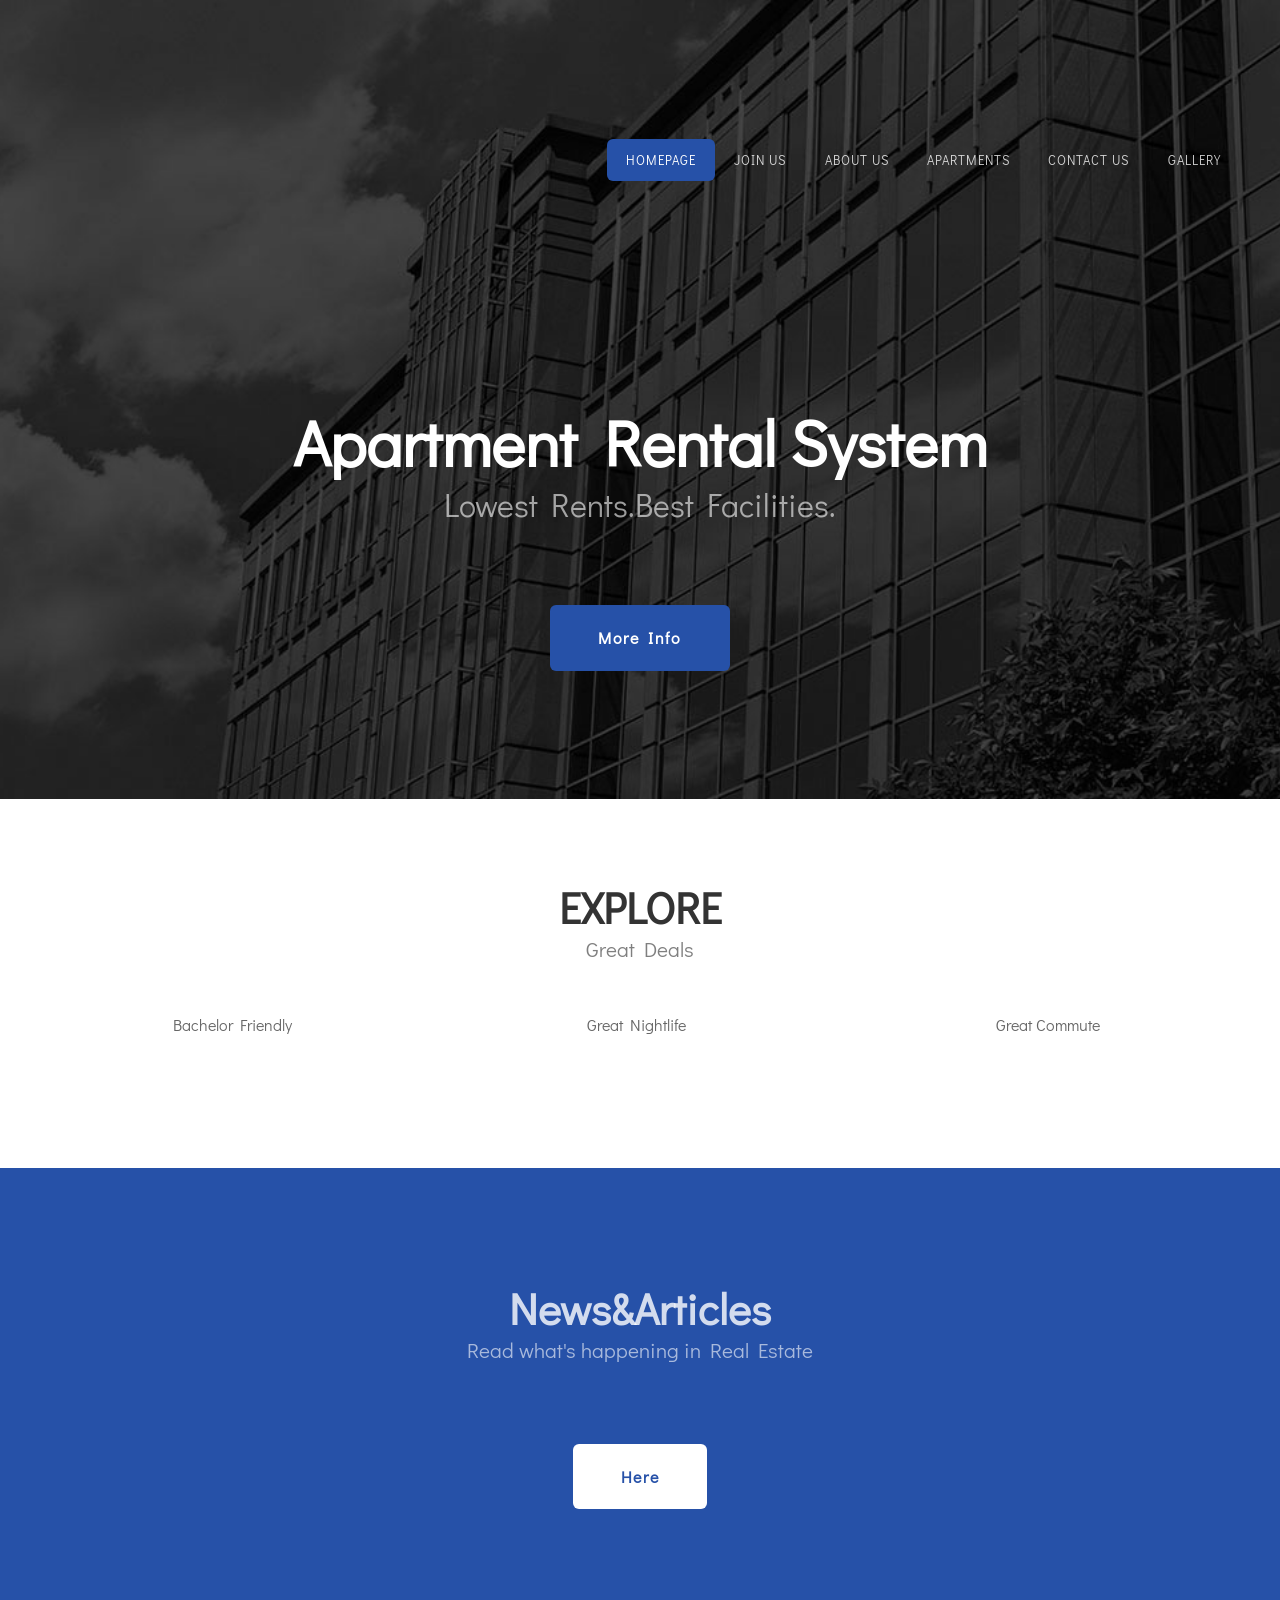
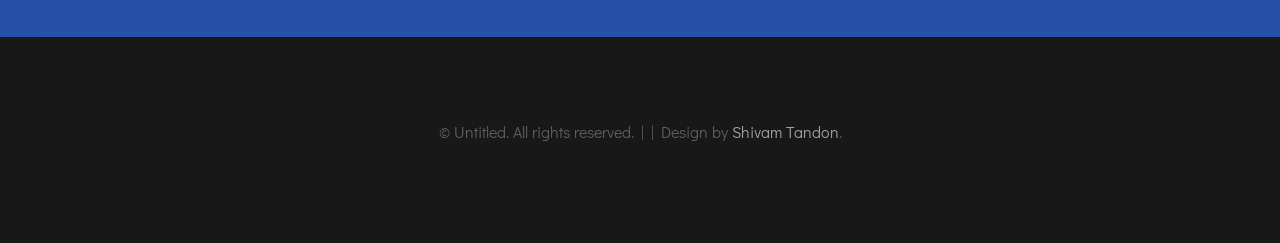
<file: web/index.html>
<html>
<head>
<meta http-equiv="Content-Type" content="text/html; charset=utf-8" />
<title></title>
<meta name="keywords" content="" />
<meta name="description" content="" />
<link href="http://fonts.googleapis.com/css?family=Didact+Gothic" rel="stylesheet" />
<link href="default.css" rel="stylesheet" type="text/css" media="all" />
<link href="fonts.css" rel="stylesheet" type="text/css" media="all" />

<!--[if IE 6]><link href="default_ie6.css" rel="stylesheet" type="text/css" /><![endif]-->

</head>
<body>
<div id="header-wrapper">
	<div id="header" class="container">
		<div id="logo">
			<h1><a href="#"></a></h1>
		</div>
		<div id="menu">
			<ul>
				<li class="active"><a href="#" accesskey="1" title="">Homepage</a></li>
		                <li><a href="login.html" accesskey="2" title="">Join us</a></li>
				<li><a href="about us.html" accesskey="3" title="">About Us</a></li>
				<li><a href="homepage.html" accesskey="4" title="">Apartments</a></li>
				<li><a href="contact.html " accesskey="5" title="">Contact Us</a></li>
                                <li><a href="ty.html " accesskey="6" title="">Gallery</a></li>

			</ul>
		</div>
	</div>
	<div id="banner" class="container">
		<div class="title">
			<h2>Apartment Rental System</h2>
			<span class="byline">Lowest Rents.Best Facilities.</span>
		</div>
		<ul class="actions">
			<li><a href="homepage.html" class="button">More Info</a></li>
		</ul>
	</div>
</div>
<div id="wrapper">
	<div id="three-column" class="container">
		<div class="title">
			<h2>EXPLORE</h2>
			<span class="byline">Great Deals</span>
		</div>
		<div class="boxA">
			<p>Bachelor Friendly</p>
			
		</div>
		<div class="boxB">
			<p>Great Nightlife</p>
			
		</div>
		<div class="boxC">
			<p>Great Commute</p>
			
		</div>
	</div>
</div>
<div id="welcome">
	<div class="container">
		<div class="title">
			<h2>News&Articles</h2>
			<span class="byline">Read what's happening in Real Estate</span>
		</div>
		
		<ul class="actions">
			<li><a href="news.html" class="button"><b>Here</b></a></li>
		</ul>
	</div>
</div>
<div id="copyright" class="container">
	<p>&copy; Untitled. All rights reserved. | | Design by <a href="about us.html">Shivam Tandon</a>.</p>
</div>
</body>
</html>
</file>
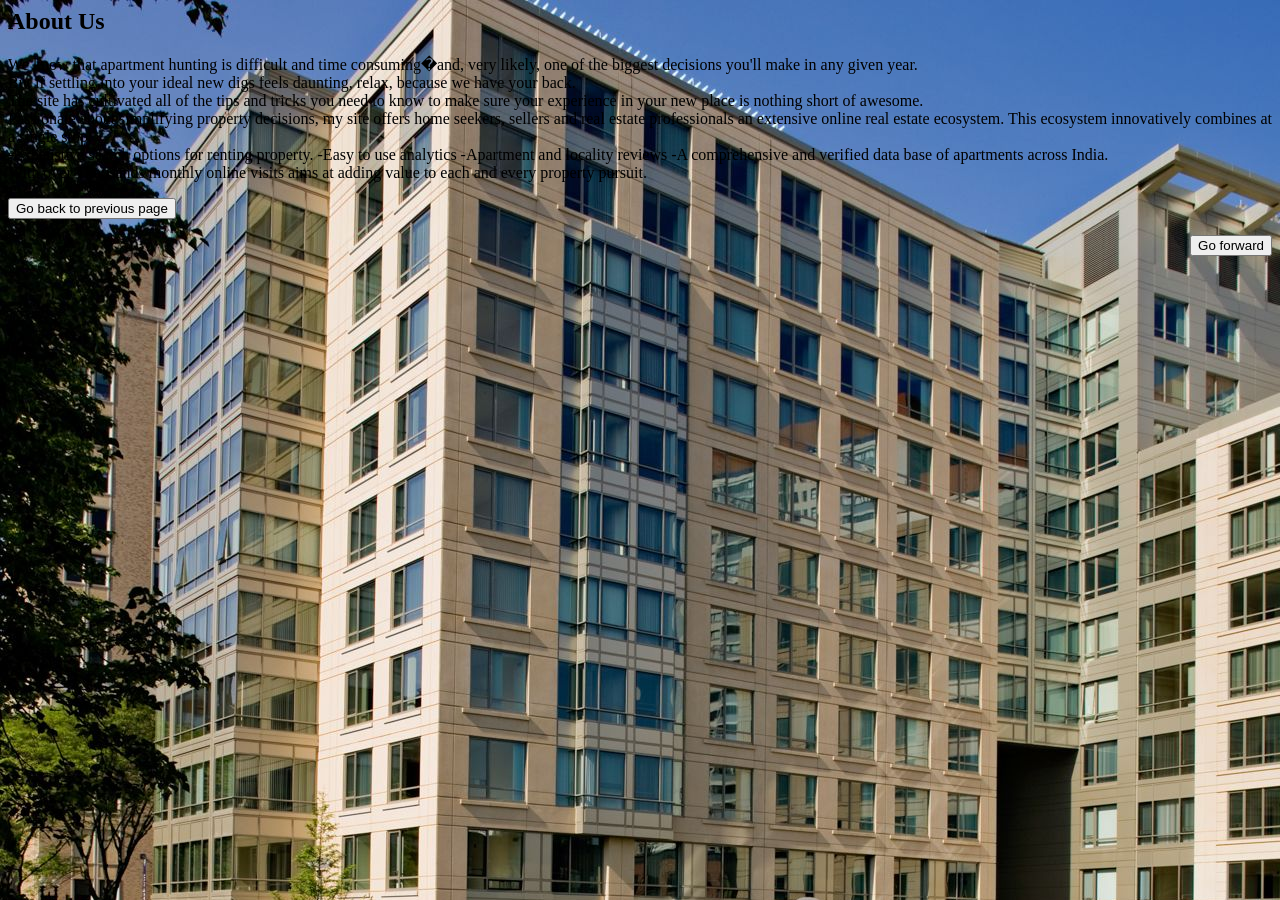
<file: web/about us.html>
<Html>
<head><title>About us</title></head>
<body background="t.jpeg">
<h2><b>About Us</b></h2>
We know that apartment hunting is difficult and time consuming�and, very likely, one of the biggest decisions you'll make in any given year.<br>
But if settling into your ideal new digs feels daunting, relax, because we have your back.<br>
The site has cultivated all of the tips and tricks you need to know to make sure your experience in your new place is nothing short of awesome.<br>
Passionate about simplifying property decisions,  my site offers home seekers, sellers and real estate professionals an extensive online real estate ecosystem.
This ecosystem innovatively combines at a single stop:<br>

-Exhaustive search options for  renting  property.
-Easy to use analytics
-Apartment and locality reviews
-A comprehensive and verified data base of apartments across India.<br>

With over Thousands monthly online visits  aims at adding value to each and every property pursuit.
<div class="footer" >
<p align=left><button onclick=goback()>Go back to previous page</button></p>
<p align=right><button onclick=goforward()>Go forward</button></p>
</div>
<script>function goforward()
{
window.history.forward();
}
function goback(){
window.history.back(); }</script>
</body>
</html>
</file>
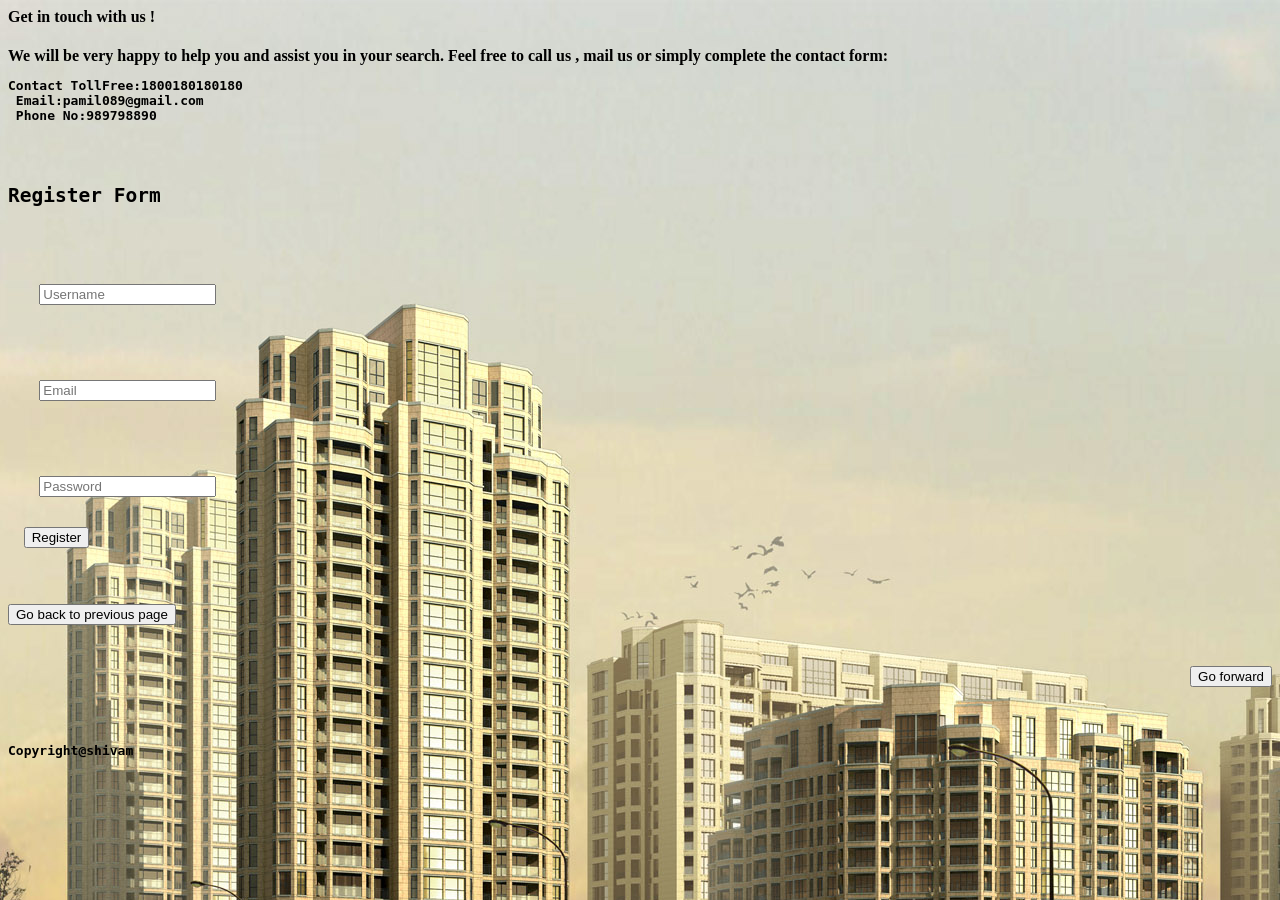
<file: web/contact.html>
<html>
<body background="abcd.jpg">
<h4>
<b>Get in touch with us !<b><h4>
We will be very happy to help you and assist you in your search. 
Feel free to call us , mail us or simply complete the contact form:
<pre>
Contact TollFree:1800180180180
 Email:pamil089@gmail.com
 Phone No:989798890

<form action="FeedbackServlet">
  <h2>Register Form</h2>
  <div class="input-container">
    <i class="fa fa-user icon"></i>
    <input class="input-field" type="text" placeholder="Username" name="usrnm">
  </div>
  <div class="input-container">
    <i class="fa fa-envelope icon"></i>
    <input class="input-field" type="text" placeholder="Email" name="email">
  </div>
  <div class="input-container">
    <i class="fa fa-key icon"></i>
    <input class="input-field" type="password" placeholder="Password" name="psw">
  </div>
  <button type="submit" class="btn">Register</button>
</form>
<div class="footer" >
<p align=left><button onclick=goback()>Go back to previous page</button></p>
<p align=right><button onclick=goforward()>Go forward</button></p>
  <p>Copyright@shivam</p>
</div>
<script>function goforward()
{
window.history.forward();
}
function goback(){
window.history.back(); }</script>
</pre>
</body>
</html>
</file>
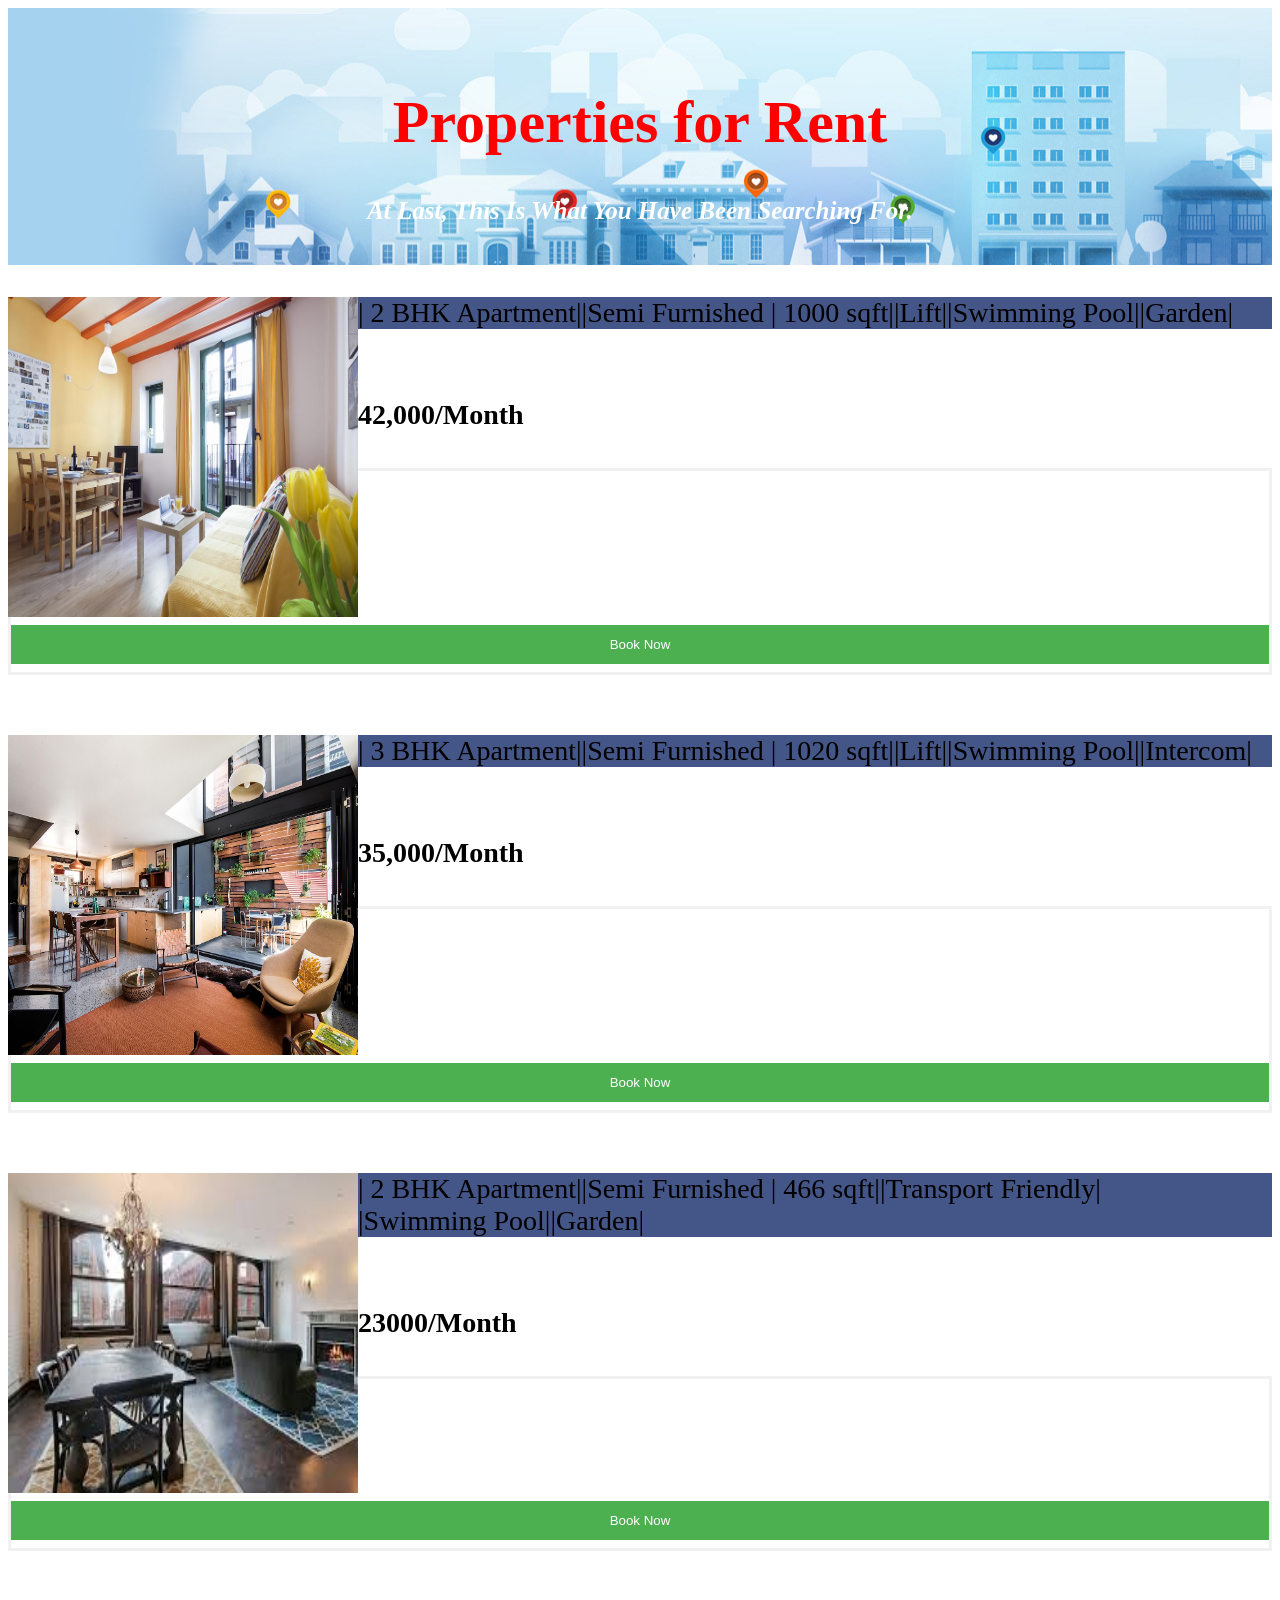
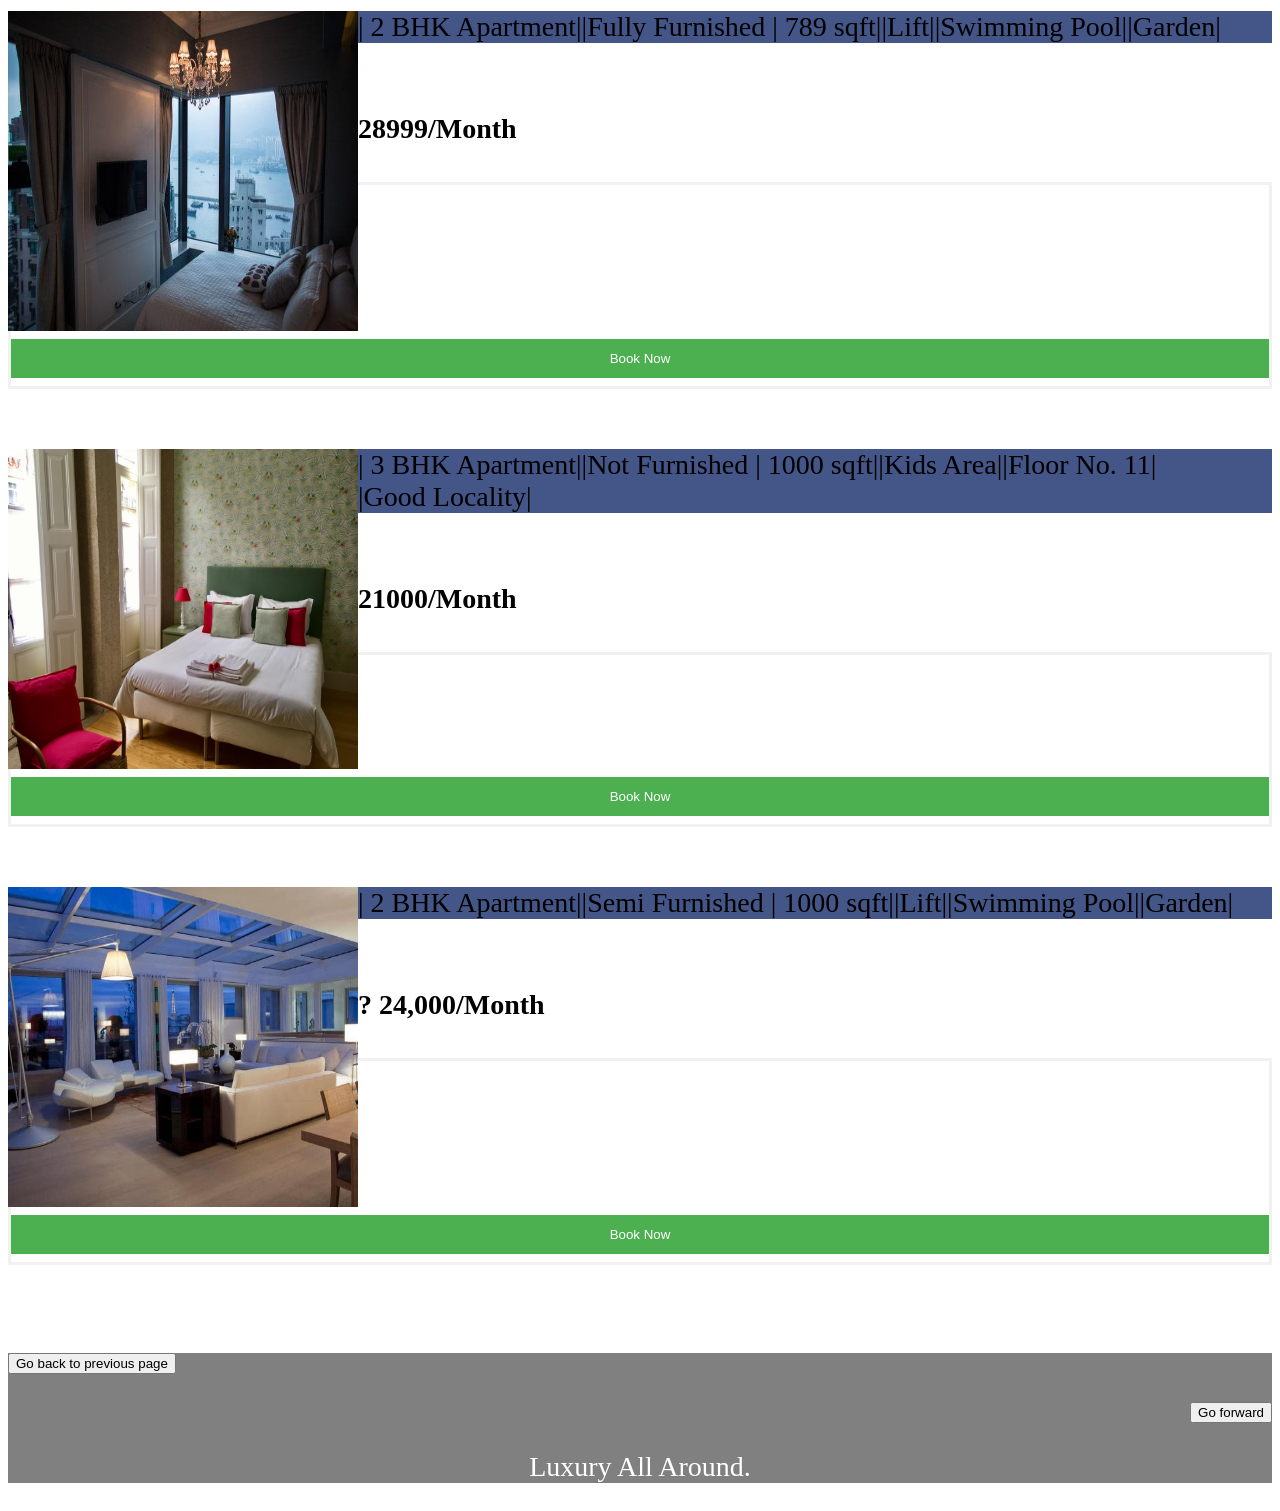
<file: web/homepage.html>
<html>
  
  <head>
        <title>MyWebApp</title>
  
      <meta charset="UTF-8">
        <meta name="viewport" content="width=device-width, initial-scale=1.0">


       
<style>
body {
    font-size: 28px;
}

/* Header/Logo Title */
.header {
  padding: 40px;
  text-align: center;
  background-image: url("images/bannerprop.jpg");
  color: white;
  font-size: 30px;
}

ul {
    list-style-type: none;
    margin: 0;
    padding: 0;
    overflow: hidden;
    background-color: #458;
    position: -webkit-sticky; /* Safari */
    position: sticky;
    top: 0;
}

li {
    float: left;
}

li a {
    display: block;
    color: white;
    text-align: center;
    padding: 14px 16px;
    text-decoration: none;
}

li a:hover {
    background-color: #111;
}

.active {
    background-color: #4CAF50;
}
.col-container{
    display:flex;
    width:100%;
}
.col{
    flex:1;
    padding:16px;
}

/*div{*/
   /* border:3px solid #4CAF50;*/
    /*padding:5px;*/
/*}*/

.clearfix{
    overflow:auto;
}
.img{
    float:left;
}

 /*Newsletter css*/       
form {
    border: 3px solid #f1f1f1;
    font-family: Arial;
}

.container {
    padding: 20px;
    background-color: #f1f1f1;
}

input[type=text], input[type=submit] {
    width: 100%;
    padding: 12px;
    margin: 8px 0;
    display: inline-block;
    border: 1px solid #ccc;
    box-sizing: border-box;
}

input[type=checkbox] {
    margin-top: 16px;
}

input[type=submit] {
    background-color: #4CAF50;
    color: white;
    border: none;
}

input[type=submit]:hover {
    opacity: 0.8;
}
/*footer*/

.footer{
    postion:fixed;
    left:0;
    bottom:0;
    width:100%;
    background-color:grey;
    color:white;
    text-align:center;
}

</style>        
    </head>

    <div class="header">
        <center><h1><font color="red">Properties for Rent</font></h1><sub><i><b>At Last, This Is What You Have Been Searching For.</i></b></sub></center>
    </div> 
    <body bgcolor="white">
         
        <!--
        <div class="col-container">
            <div class="col" style="background:white">
               <img src="1.jpg">
            </div>
            <div class="col" style="background:white">
                <p><img src="Modern-apartment-units-inside-heritage-building-Down-Under.jpg"></p>
            </div>
            <div class="col" style="background:white">
                <p><img src="19micro-pic1-articleLarge.jpg"></p>
            </div>
        </div>
        -->
        <br>
        
            
                <img class="img" src="1.jpg" width="350" height="320">
           <ul>
<li> | 2 BHK Apartment|</li>
                     <li>  |Semi Furnished | 1000 sqft|</li>
                        <li>|Lift|</li>
                         <li>|Swimming Pool|</li>
                         <li>|Garden|</li>
                        </ul><br>
<h4> 42,000/Month</h4>

                <form method="get" action="contact.html">
                    <a href="contact.html" > <input type="submit" value="Book Now"></input></a>
                    
                </form>
            </div>
        <br>
            <div class="clearfix">
                <img class="img" src="Modern-apartment-units-inside-heritage-building-Down-Under.jpg" width="350" height="320">
           <ul>
<li> | 3 BHK Apartment|</li>
                     <li>  |Semi Furnished | 1020 sqft|</li>
                        <li>|Lift|</li>
                         <li>|Swimming Pool|</li>
                         <li>|Intercom|</li>
                        </ul><br>
<h4> 35,000/Month</h4>
           
                <form>
                    <input type="submit" value="Book Now"></input>
                    
                </form>
            </div>
        <br>
            <div class="clearfix">
                <img class="img" src="images.jpg" width="350" height="320">
            <ul>
<li> | 2 BHK Apartment|</li>
                     <li>  |Semi Furnished | 466 sqft|</li>
                        <li>|Transport Friendly|</li>
                         <li>|Swimming Pool|</li>
                         <li>|Garden|</li>
                        </ul><br>
<h4> 23000/Month</h4>
                <form>
                    <input type="submit" value="Book Now"></input>
                </form>
            </div>
        <br>
        <div class="clearfix">
                <img class="img" src="19micro-pic1-articleLarge.jpg" width="350" height="320">
           <ul>
<li> | 2 BHK Apartment|</li>
                     <li>  |Fully Furnished | 789 sqft|</li>
                        <li>|Lift|</li>
                         <li>|Swimming Pool|</li>
                         <li>|Garden|</li>
                        </ul><br>
<h4> 28999/Month</h4>
                <form>
                    <input type="submit" value="Book Now"></input>
                    
                </form>
            </div>
        <br>
        <div class="clearfix">
                <img class="img" src="tt.jpg" width="350" height="320">   
           <ul>
<li> | 3 BHK Apartment|</li>
                     <li>  |Not Furnished | 1000 sqft|</li>
                        <li>|Kids Area|</li>
                         <li>|Floor No. 11|</li>
                         <li>|Good Locality|</li>
                        </ul><br>
<h4> 21000/Month</h4>
                <form>
                    <input type="submit" value="Book Now"></input>
                    
                </form>
            </div>
        <br>
        <div class="clearfix">
                <img class="img" src="iu.jpg" width="350" height="320">
           <ul>
<li> | 2 BHK Apartment|</li>
                     <li>  |Semi Furnished | 1000 sqft|</li>
                        <li>|Lift|</li>
                         <li>|Swimming Pool|</li>
                         <li>|Garden|</li>
                        </ul><br>
<h4>? 24,000/Month</h4>
                <form>
                    <input type="submit" value="Book Now"></input>
                 
                </form>
            </div>
        <br>
        
         <!--  
        <a href="MyFirstServlet">Go to MyServlet</a><br>
        <a href="MyUniqueServlet">Go to MyUniqueServlet</a><br>
        <a href="TestServlet">Go to TestServlet</a><br>
        <a href="TestServlet/any/thing/here?name=Shubham&age=35">Go to TestServlet</a><br>
        <form action="MyFormServlet" method="GET">
            Enter your name: <input type="text" name="name"/><br>
             Enter your password: <input type="password" name="pass"/><br>
            <input type="submit" value="Submit"/>
            <a href="login.html">Go To Login page</a>
        </form>
        -->
      
        
        <div class="footer">
            <div class="footer" >
<p align=left><button onclick=goback()>Go back to previous page</button></p>
<p align=right><button onclick=goforward()>Go forward</button></p>
</div>
<script>function goforward()
{
window.history.forward();
}
function goback(){
window.history.back(); }</script>

            <p>Luxury All Around.</P>
        </div>
    </body>
</html>
</file>
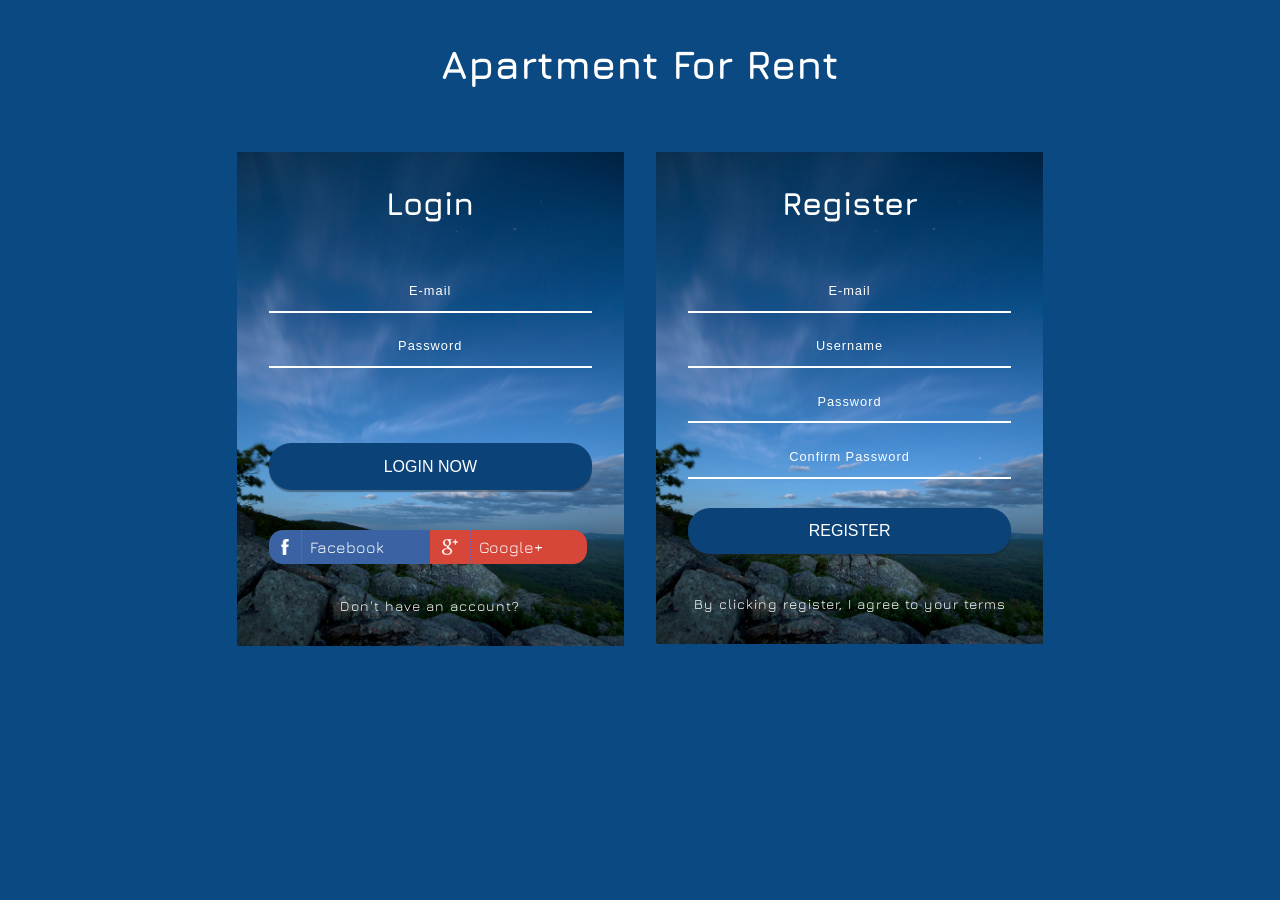
<file: web/login.html>
<!DOCTYPE html>
<html>
<head>
<title>Apartment for rent</title>
<!--Custom Theme files-->
<meta name="viewport" content="width=device-width, initial-scale=1">
<meta http-equiv="Content-Type" content="text/html; charset=utf-8" />
<meta name="keywords" content="Register Login Widget template Responsive, Login form web template,Flat Pricing tables,Flat Drop downs  Sign up Web Templates, Flat Web Templates, Login Signup Responsive web template, SmartPhone Compatible web template, free WebDesigns for Nokia, Samsung, LG, SonyEricsson, Motorola web design" />
<script type="application/x-javascript"> addEventListener("load", function() { setTimeout(hideURLbar, 0); }, false); function hideURLbar(){ window.scrollTo(0,1); } </script>
<!-- Custom Theme files -->
<link href="css/style.css" rel="stylesheet" type="text/css" media="all" />
<!--web-fonts-->
<link href='//fonts.googleapis.com/css?family=Jura:400,300,500,600' rel='stylesheet' type='text/css'>
<!--//web-fonts-->
</head>
<body>
	<h1>Apartment For Rent</h1>
	<!-- main -->
	<div class="main">
		<!--login-profile-->
		
		<!--login-profile-->
		<!--signin-form-->
		<div class="w3">
			<div class="signin-form profile">
				<h3>Login</h3>
				
				<div class="login-form">
					<form action="LoginServlet" method="post">
						<input type="text" name="email1" placeholder="E-mail" required>
						<input type="password" name="password1" placeholder="Password" required>
						<div class="tp">
							<input type="submit" value="LOGIN NOW">
						</div>
					</form>
				</div>
				<div class="header-social wthree">
							<a href="#" class="face"><h5>Facebook</h5></a>
							<a href="#" class="goog"><h5>Google+</h5></a>
							<div class="clear"></div>
						</div>
				<p><a href="#"> Don't have an account?</a></p>
			</div>
		</div>
		<div class="agile">
			<div class="signin-form profile">
				<h3>Register</h3>
				
				<div class="login-form">
					<form action="RegisterServlet" method="post">
						<input type="text" name="email" placeholder="E-mail" required="">
						<input type="text" name="name" placeholder="Username" required="">
						<input type="password" name="password" placeholder="Password" required="">
						<input type="password" name="password" placeholder="Confirm Password" required="">
						<input type="submit" value="REGISTER">
					</form>
				</div>
				<p><a href="#"> By clicking register, I agree to your terms</a></p>
			</div>
		</div>
		<div class="clear"></div>
		<!--//signin-form-->	
	</div>					
</body>
</html>
</file>
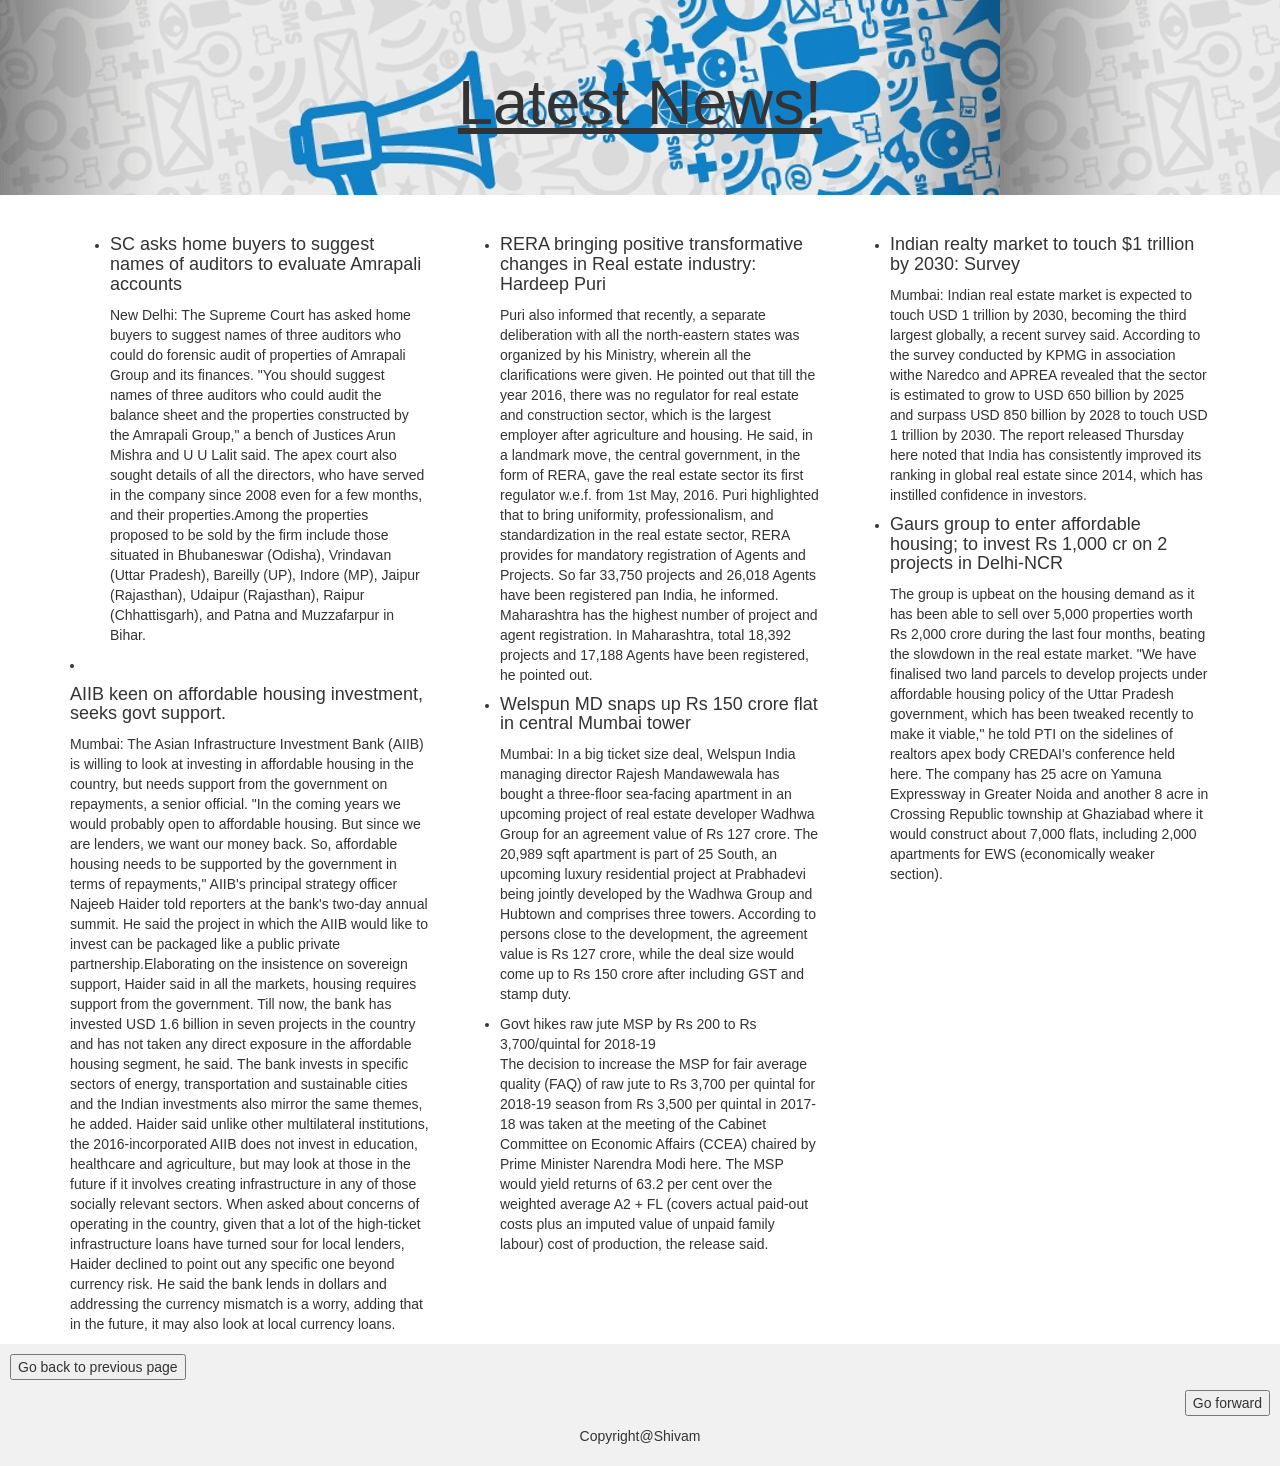
<file: web/news.html>
<!DOCTYPE html>
<html lang="en">
<head>
  <title>News</title>
  <style>
  .footer {
    background-color: #f1f1f1;
    padding: 10px;
    text-align: center;
	</style>
  <meta charset="utf-8">
  <meta name="viewport" content="width=device-width, initial-scale=1">
  <link rel="stylesheet" href="https://maxcdn.bootstrapcdn.com/bootstrap/3.3.7/css/bootstrap.min.css">
  <script src="https://ajax.googleapis.com/ajax/libs/jquery/3.3.1/jquery.min.js"></script>
  <script src="https://maxcdn.bootstrapcdn.com/bootstrap/3.3.7/js/bootstrap.min.js"></script>
</head>
<body>

<div class="jumbotron text-center" style="background-image: url('rt.jpg');">
  <h1><u>Latest News!</u></h1>
  
</div>
  
<div class="container">
  <div class="row">
    <div class="col-sm-4">
	<ul>
      <li><h4>SC asks home buyers to suggest names of auditors to evaluate Amrapali accounts</h4></li>
	  <p>New Delhi: The Supreme Court has asked home buyers to suggest names of three auditors who could do forensic audit of properties of Amrapali Group and its finances.
"You should suggest names of three auditors who could audit the balance sheet and the properties constructed by the Amrapali Group," a bench of Justices Arun Mishra and U U Lalit said.
The apex court also sought details of all the directors, who have served in the company since 2008 even for a few months, and their properties.Among the properties proposed to be sold by the firm include those situated in Bhubaneswar (Odisha), Vrindavan (Uttar Pradesh), Bareilly (UP), Indore (MP), Jaipur (Rajasthan), Udaipur (Rajasthan), Raipur (Chhattisgarh), and Patna and Muzzafarpur in Bihar.</p>
	  </ul>
    <li><h4>AIIB keen on affordable housing investment, seeks govt support.</h4></li>
                  <p>Mumbai: The Asian Infrastructure Investment Bank (AIIB) is willing to look at investing in affordable housing in the country, but needs support from the government on repayments, a senior official.
"In the coming years we would probably open to affordable housing. But since we are lenders, we want our money back. So, affordable housing needs to be supported by the government in terms of repayments," AIIB's principal strategy officer Najeeb Haider told reporters at the bank's two-day annual summit.
He said the project in which the AIIB would like to invest can be packaged like a public private partnership.Elaborating on the insistence on sovereign support, Haider said in all the markets, housing requires support from the government.

Till now, the bank has invested USD 1.6 billion in seven projects in the country and has not taken any direct exposure in the affordable housing segment, he said.
The bank invests in specific sectors of energy, transportation and sustainable cities and the Indian investments also mirror the same themes, he added.
Haider said unlike other multilateral institutions, the 2016-incorporated AIIB does not invest in education, healthcare and agriculture, but may look at those in the future if it involves creating infrastructure in any of those socially relevant sectors.
When asked about concerns of operating in the country, given that a lot of the high-ticket infrastructure loans have turned sour for local lenders, Haider declined to point out any specific one beyond currency risk.
He said the bank lends in dollars and addressing the currency mismatch is a worry, adding that in the future, it may also look at local currency loans.</p>
    </div>
    <div class="col-sm-4">
	<ul>
      <li><h4>
RERA bringing positive transformative changes in Real estate industry: Hardeep Puri</h4></li>
      <p> Puri also informed that recently, a separate deliberation with all the north-eastern states was organized by his Ministry, wherein all the clarifications were given.

He pointed out that till the year 2016, there was no regulator for real estate and construction sector, which is the largest employer after agriculture and housing. He said, in a landmark move, the central government, in the form of RERA, gave the real estate sector its first regulator w.e.f. from 1st May, 2016.
Puri highlighted that to bring uniformity, professionalism, and standardization in the real estate sector, RERA provides for mandatory registration of Agents and Projects. So far 33,750 projects and 26,018 Agents have been registered pan India, he informed. Maharashtra has the highest number of project and agent registration. In Maharashtra, total 18,392 projects and 17,188 Agents have been registered, he pointed out.</p>
      <li><h4>

Welspun MD snaps up Rs 150 crore flat in central Mumbai tower</h4></li>
	  <p>Mumbai: In a big ticket size deal, Welspun India managing director Rajesh Mandawewala has bought a three-floor sea-facing apartment in an upcoming project of real estate developer Wadhwa Group for an agreement value of Rs 127 crore.
The 20,989 sqft apartment is part of 25 South, an upcoming luxury residential project at Prabhadevi being jointly developed by the Wadhwa Group and Hubtown and comprises three towers.
According to persons close to the development, the agreement value is Rs 127 crore, while the deal size would come up to Rs 150 crore after including GST and stamp duty.</p>
    
	<li><h4></h4>Govt hikes raw jute MSP by Rs 200 to Rs 3,700/quintal for 2018-19</li>
	<p>The decision to increase the MSP for fair average quality (FAQ) of raw jute to Rs 3,700 per quintal for 2018-19 season from Rs 3,500 per quintal in 2017-18 was taken at the meeting of the Cabinet Committee on Economic Affairs (CCEA) chaired by Prime Minister Narendra Modi here. The MSP would yield returns of 63.2 per cent over the weighted average A2 + FL (covers actual paid-out costs plus an imputed value of unpaid family labour) cost of production, the release said.</p></ul></div>
    <div class="col-sm-4">
      <ul><li><h4>Indian realty market to touch $1 trillion by 2030: Survey</h4></li>        
      <p>Mumbai: Indian real estate market is expected to touch USD 1 trillion by 2030, becoming the third largest globally, a recent survey said.
According to the survey conducted by KPMG in association withe Naredco and APREA revealed that the sector is estimated to grow to USD 650 billion by 2025 and surpass USD 850 billion by 2028 to touch USD 1 trillion by 2030.
The report released Thursday here noted that India has consistently improved its ranking in global real estate since 2014, which has instilled confidence in investors.</p>
     <li><h4>

Gaurs group to enter affordable housing; to invest Rs 1,000 cr on 2 projects in Delhi-NCR</h4></li> <p>The group is upbeat on the housing demand as it has been able to sell over 5,000 properties worth Rs 2,000 crore during the last four months, beating the slowdown in the real estate market.

"We have finalised two land parcels to develop projects under affordable housing policy of the Uttar Pradesh government, which has been tweaked recently to make it viable," he told PTI on the sidelines of realtors apex body CREDAI's conference held here.
The company has 25 acre on Yamuna Expressway in Greater Noida and another 8 acre in Crossing Republic township at Ghaziabad where it would construct about 7,000 flats, including 2,000 apartments for EWS (economically weaker section).

</p></ul>
    </div>
  </div>
</div>
<div class="footer" >
<p align=left><button onclick=goback()>Go back to previous page</button></p>
<p align=right><button onclick=goforward()>Go forward</button></p>
  <p>Copyright@Shivam</p>
</div>
<script>function goforward()
{
window.history.forward();
}
function goback(){
window.history.back(); }</script>

</body>
</html>
</file>
<file: web/default.css>
html, body
	{
		height: 100%;
	}
	
	body
	{
		margin: 0px;
		padding: 0px;
		background: #181818;
		font-family: 'Didact Gothic', sans-serif;
		font-size: 12pt;
		font-weight: 200;
		color: #FFF;
	}
	
	
	h1, h2, h3
	{
		margin: 0;
		padding: 0;
	}
	
	p, ol, ul
	{
		margin-top: 0;
	}
	
	ol, ul
	{
		padding: 0;
		list-style: none;
	}
	
	p
	{
		line-height: 180%;
	}
	
	strong
	{
	}
	
	a
	{
		color: #ee0000;
	}
	
	a:hover
	{
		text-decoration: none;
	}
	
	.container
	{
		overflow: hidden;
		margin: 0em auto;
		width: 1200px;
	}
	
/*********************************************************************************/
/* Image Style                                                                   */
/*********************************************************************************/

	.image
	{
		display: inline-block;
	}
	
	.image img
	{
		display: block;
		width: 100%;
	}
	
	.image-full
	{
		display: block;
		width: 100%;
		margin: 0 0 2em 0;
	}
	
	.image-left
	{
		float: left;
		margin: 0 2em 2em 0;
	}
	
	.image-centered
	{
		display: block;
		margin: 0 0 2em 0;
	}
	
	.image-centered img
	{
		margin: 0 auto;
		width: auto;
	}

/*********************************************************************************/
/* List Styles                                                                   */
/*********************************************************************************/

	ul.style1
	{
	}
	
	ul.actions
	{
	}
	
	ul.actions li
	{
		display: inline-block;
		padding: 0em 0.50em;
	}


/*********************************************************************************/
/* Social Icon Styles                                                            */
/*********************************************************************************/

	ul.contact
	{
		margin: 0;
		padding: 2em 0em 0em 0em;
		list-style: none;
	}
	
	ul.contact li
	{
		display: inline-block;
		padding: 0em 0.30em;
		font-size: 1em;
	}
	
	ul.contact li span
	{
		display: none;
		margin: 0;
		padding: 0;
	}
	
	ul.contact li a
	{
		color: #FFF;
	}
	
	ul.contact li a:before
	{
		display: inline-block;
		background: #3f3f3f;
		width: 40px;
		height: 40px;
		line-height: 40px;
		border-radius: 20px;
		text-align: center;
		color: #FFFFFF;
	}
	
	ul.contact li a.icon-twitter:before { background: #2DAAE4; }
	ul.contact li a.icon-facebook:before { background: #39599F; }
	ul.contact li a.icon-dribbble:before { background: #C4376B;	}
	ul.contact li a.icon-tumblr:before { background: #31516A; }
	ul.contact li a.icon-rss:before { background: #F2600B; }

/*********************************************************************************/
/* Button Style                                                                  */
/*********************************************************************************/

	.button
	{
		display: inline-block;
		padding: 1em 2em 1em 2em;
		letter-spacing: 0.10em;
		margin-top: 2em;
		padding: 1.40em 3em;
		background: #2651a8;
		border-radius: 6px;
		text-decoration: none;
		font-weight: 700;
		font-size: 1em;
		color: #FFF;
	}
	
	.button-alt
	{
		padding: 1em 2em;
		border-color: rgba(0,0,0,.8);
		color: #FFF;
	}
		
/*********************************************************************************/
/* 4-column                                                                      */
/*********************************************************************************/

	.box1,
	.box2,
	.box3,
	.box4
	{
		width: 235px;
	}
	
	.box1,
	.box2,
	.box3
	{
		float: left;
		margin-right: 20px;
	}
	
	.box4
	{
		float: right;
	}
	
/*********************************************************************************/
/* 3-column                                                                      */
/*********************************************************************************/

	.boxA,
	.boxB,
	.boxC
	{
		width: 384px;
	}

	.boxA,
	.boxB
	{
		float: left;
		margin-right: 20px;
	}
	
	.boxC
	{
		float: right;
	}

/*********************************************************************************/
/* 2-column                                                                      */
/*********************************************************************************/

	.tbox1,
	.tbox2
	{
		width: 575px;
	}
	
	.tbox1
	{
		float: left;
	}

	.tbox2
	{
		float: right;
	}

	
/*********************************************************************************/
/* Heading Titles                                                                */
/*********************************************************************************/

	.title
	{
		margin-bottom: 3em;
	}
	
	.title h2
	{
		font-size: 2.7em;
	}
	
	.title .byline
	{
		font-size: 1.3em;
		color: rgba(255,255,255,0.60);
	}

/*********************************************************************************/
/* Header                                                                        */
/*********************************************************************************/

	#wrapper
	{
		position: relative;
		padding: 5em 0em 7em 0em;
		background: #FFF;
	}

/*********************************************************************************/
/* Header                                                                        */
/*********************************************************************************/

	#header-wrapper
	{
		position: relative;
		padding: 5em 0em 7em 0em;
		background: #111111 url(images/header-bg.jpg) no-repeat center;
		background-size: cover;
	}

	#header
	{
		position: relative;
		padding: 5em 0em;
	}

/*********************************************************************************/
/* Logo                                                                          */
/*********************************************************************************/

	#logo
	{
		position: absolute;
		top: 3.6em;
		left: 0;
	}
	
	#logo h1
	{
		font-size: 2.6em;
		color: #79C255;
	}
	
	#logo a
	{
		text-decoration: none;
		color: rgba(255,255,255,1);
	}

/*********************************************************************************/
/* Menu                                                                          */
/*********************************************************************************/

	#menu
	{
		position: absolute;
		top: 4.5em;
		right: 0;
	}
	
	#menu ul
	{
		display: inline-block;
	}
	
	#menu li
	{
		display: block;
		float: left;
		text-align: center;
	}
	
	#menu li a, #menu li span
	{
		padding: 1em 1.5em;
		letter-spacing: 1px;
		text-decoration: none;
		text-transform: uppercase;
		font-size: 0.8em;
		color: rgba(255,255,255,0.80);
	}
	
	#menu li:hover a, #menu li.active a, #menu li.active span
	{
	}
	
	#menu .active a
	{
		background: #2651a8;
		border-radius: 6px;
		color: rgba(255,255,255,1);
	}
	
	#menu .icon
	{
	}

/*********************************************************************************/
/* Banner                                                                        */
/*********************************************************************************/

	#banner
	{
		padding-top: 10em;
		text-align: center;
	}
	
	#banner .title h2
	{
		font-size: 4em;
	}
	
	#banner .title .byline
	{
		font-size: 2em;
	}
	
	#banner .button
	{
		margin-top: 2em;
		padding: 1.40em 3em;
		border-radius: 6px;
		font-weight: 700;
		font-size: 1em;
		
	}
	
	.banner
	{
		margin-bottom: 5em;
	}

/*********************************************************************************/
/* Page                                                                          */
/*********************************************************************************/

	#page
	{
	}

/*********************************************************************************/
/* Content                                                                       */
/*********************************************************************************/

	#content
	{
	}

/*********************************************************************************/
/* Sidebar                                                                       */
/*********************************************************************************/

	#sidebar
	{
	}

/*********************************************************************************/
/* Footer                                                                        */
/*********************************************************************************/

	#footer
	{
	}

/*********************************************************************************/
/* Copyright                                                                     */
/*********************************************************************************/

	#copyright
	{
		overflow: hidden;
		padding: 5em 0em;
		border-top: 1px solid rgba(0,0,0,0.08);
	}
	
	#copyright p
	{
		text-align: center;
		font-size: 1em;
		color: rgba(255,255,255,0.3);
	}
	
	#copyright a
	{
		text-decoration: none;
		color: rgba(255,255,255,0.6);
	}


/*********************************************************************************/
/* Welcome                                                                       */
/*********************************************************************************/

	#welcome
	{
		position: relative;
		padding: 7em 0em 7em 0em;
		background: #2651a8;
		background-size: cover;
		text-align: center;
	}
	
	#welcome .container
	{
		width: 1000px;
		padding: 0px 100px;
		color: rgba(255,255,255,0.8);
	}
	
	#welcome a
	{
		color: rgba(255,255,255,1);
	}
	
	#welcome .button
	{
		background: #FFF;
		color: #2651a8;
	}


/*********************************************************************************/
/* Extra                                                                         */
/*********************************************************************************/

	#three-column
	{
		text-align: center;
		color: rgba(0,0,0,0.6);
	}

	#three-column .fa
	{
		display: block;
		padding: 1em 0em;
		color: rgba(0,0,0,1);
		font-size: 2em;
	}
	
	#three-column .title h2
	{
		font-weight: bold;
		color: rgba(0,0,0,0.8);
	}

	#three-column .title .byline
	{
		text-align: center;
		color: rgba(0,0,0,.5);
	}
</file>
<file: web/css/style.css>
/*--
Author: W3layouts
Author URL: http://w3layouts.com
License: Creative Commons Attribution 3.0 Unported
License URL: http://creativecommons.org/licenses/by/3.0/
--*/
/*--reset--*/
html,body,div,span,applet,object,iframe,h1,h2,h3,h4,h5,h6,p,blockquote,pre,a,abbr,acronym,address,big,cite,code,del,dfn,em,img,ins,kbd,q,s,samp,small,strike,strong,sub,sup,tt,var,b,u,i,dl,dt,dd,ol,nav ul,nav li,fieldset,form,label,legend,table,caption,tbody,tfoot,thead,tr,th,td,article,aside,canvas,details,embed,figure,figcaption,footer,header,hgroup,menu,nav,output,ruby,section,summary,time,mark,audio,video{margin:0;padding:0;border:0;font-size:100%;font:inherit;vertical-align:baseline;}
article, aside, details, figcaption, figure,footer, header, hgroup, menu, nav, section {display: block;}
ol,ul{list-style:none;margin:0px;padding:0px;}
blockquote,q{quotes:none;}
blockquote:before,blockquote:after,q:before,q:after{content:'';content:none;}
table{border-collapse:collapse;border-spacing:0;}
/*--start editing from here--*/
a{text-decoration:none;}
.txt-rt{text-align:right;}/* text align right */
.txt-lt{text-align:left;}/* text align left */
.txt-center{text-align:center;}/* text align center */
.float-rt{float:right;}/* float right */
.float-lt{float:left;}/* float left */
.clear{clear:both;}/* clear float */
.pos-relative{position:relative;}/* Position Relative */
.pos-absolute{position:absolute;}/* Position Absolute */
.vertical-base{	vertical-align:baseline;}/* vertical align baseline */
.vertical-top{	vertical-align:top;}/* vertical align top */
nav.vertical ul li{	display:block;}/* vertical menu */
nav.horizontal ul li{	display: inline-block;}/* horizontal menu */
img{max-width:100%;}
/*--end reset--*/
body {
    font-family: 'Jura', sans-serif;
    background:#0a4981;
}
h1 {
    color: #fff;
    text-align: center;
    padding: 1em 0 0 0;
    font-size: 3em;
    font-weight: 700;
}
/*-- main --*/
.main {
    margin: 4em auto;
    width: 50%;
}
.banner {
    background: url(../images/banner.jpg)no-repeat 0px 0px;
    background-size: cover;
}

/*--signin-form--*/
.w3 {
    float: left;
    width: 48%;
    margin-right: 4%;
}
.agile {
    float: right;
    width: 48%;
}
.signin-form {
    background: url(../images/banner1.jpg)no-repeat 0px 0px;
    background-size: cover;
    padding: 2em 2em;
	text-align: center;
}
.signin-form h3 {
    font-size: 2em;
    color: #fff;
    font-weight: 700;
    margin-bottom: 1.5em;
}
.signin-form h3 span {
    color: #67e1ff;
}
.signin-form img {
    border-radius: 50%;
}
.login-form {
    margin: 1em 0 2.5em;
}
.signin-form input[type="text"], .signin-form input[type="password"] {
    width: 92%;
    padding: 1em 1em 1em 1em;
    font-size: 0.8em;
    margin: 1em 0;
    outline: none;
    color: #FFF;
    border: none;
    border-bottom: 2px solid #fff;
	letter-spacing: 1px;
	text-align:center;
}
.signin-form input[type="text"] {
    background: none;
    display: block;
}
.signin-form input[type="password"] {
     background: none;
    display: block;
}
::-webkit-input-placeholder{
	color:#fff !important;
}
.signin-form input[type="submit"] {
    outline: none;
    padding: 0.9em 0;
    width: 100%;
    text-align: center;
    font-size: 1em;
    margin-top: 1em;
    border: none;
    color: #fff;
    cursor: pointer;
    background: #0b4379;
    box-shadow: 0px 2px 1px rgba(28, 28, 29, 0.42);
	border-radius: 22px;
	
}
.signin-form input[type="submit"]:hover {
    color: #fff;
    background: #002242;
    transition: .5s all;
	-webkit-transition: .5s all;
    -moz-transition: .5s all;
    -o-transition: .5s all;
    -ms-transition: .5s all;
}
.signin-form p a {
    font-size: 0.875em;
    color: #fff;
    letter-spacing: 1px;
}
/*--//signin-form--*/
.header-social {
    text-align: center;
    margin-bottom: 2em;
}
.tp {
    margin: 3.7em 0 0;
}
h5 {
    border-left: 1px dotted #7467b9;
    padding: 0.5em;
}
.header-social a.face{
  background:url(../images/fac.png)no-repeat 12px 9px #3B62A3;
  color: #FFF;
  font-size: 16px;
  font-weight: 400;
  padding: 0 2em;
  width: 30%;
  text-align: left;
  margin-right: 0%;
  transition: 0.5s all;
  -webkit-transition: 0.5s all;
  -moz-transition: 0.5s all;
  -o-transition: 0.5s all;
  display: inline-block;
  float:left;
  border-radius: 14px 0px 0px 14px;
}
.header-social a.face:hover{
	 background:url(../images/fac.png)no-repeat 12px 9px #0E387C;
	 transition: 0.5s all;
  -webkit-transition: 0.5s all;
  -moz-transition: 0.5s all;
  -o-transition: 0.5s all;
}
/*-- w3layouts --*/
.header-social a.goog {
  background:url(../images/google.png)no-repeat 12px 9px #D64639;
  color: #FFF;
  font-size: 16px;
  font-weight: 400;
  padding: 0 2.5em;
  width: 24%;
  text-align: left;
  transition: 0.5s all;
  -webkit-transition: 0.5s all;
  -moz-transition: 0.5s all;
  -o-transition: 0.5s all;
  display: inline-block;
  cursor: pointer;
  outline: none;
  float:left;
  border-radius: 0px 14px 14px 0px;
}
.header-social a.goog:hover {
  background: url(../images/google.png)no-repeat 12px 9px #ff4b3b;
   transition: 0.5s all;
  -webkit-transition: 0.5s all;
  -moz-transition: 0.5s all;
  -o-transition: 0.5s all;
}
.header-social h4 {
  font-size: 17px;
  color: #6A67CE;
  text-align: center;
  margin: 20px 0px;
  font-family: 'Roboto Condensed', sans-serif;
}
.header-social h4 a{
	color:#6A67CE;
}
.header-social h4 a:hover{
	color:#FFB900;
}
/*--copyright--*/
.copyright {
    margin: 2em;
    text-align: center;
}
.copyright p {
    font-size: 1em;
    color: #fff;
	line-height:1.8em;
}
.copyright p a{
    color: #fff;
}
.copyright p a:hover{
    color:#56c8dc;
}
/*--//copyright--*/
/*-- agileits --*/
/*---- responsive-design -----*/
@media(max-width:1440px){
.main {
    width: 56%;
}
}
@media(max-width:1366px){
.main {
    width: 59%;
}
}
@media(max-width:1280px){
h1 {
    font-size: 2.5em;
}
.main {
    width: 63%;
}
}
@media(max-width:1080px){
.main {
    width: 74%;
	margin: 2em auto;
}
}
@media(max-width:1024px){
.main {
    width: 82%;
}
.signin-form {
    padding: 3em 2.5em;
}
}
@media(max-width:991px){
.main {
    width: 85%;
}
}
@media(max-width:900px){
.main {
    width: 93%;
}
}
@media(max-width:800px){
.main {
    width: 51%;
}
.w3 {
    float: none;
    width: 100%;
    margin-right: 0;
    margin-bottom: 5%;
}
.agile {
    float: none;
    width: 100%;
}
.signin-form p a {
    line-height: 1.8em;
}
}
@media(max-width:768px){
.main {
    width: 53%;
}
}
@media(max-width:736px){
.main {
    width: 55%;
}
}
/*-- w3layouts --*/
@media(max-width:667px){
.main {
    width: 61%;
}
}
@media(max-width:640px){
.main {
    width: 64%;
}
}
@media(max-width:600px){
.main {
    width: 68%;
}
}
@media(max-width:568px){
.main {
    width: 72%;
}
}
@media(max-width:480px){
.main {
    width: 78%;
}
.header-social a.face {
    width: 27%;
}
.header-social a.goog {
    width: 21%;
}
.w3 {
    margin-bottom: 0%;
}
.signin-form input[type="text"], .signin-form input[type="password"] {
    width: 91%;
}
h1 {
    font-size: 2.2em;
}
.profile {
    margin-top: 2em;
}
.signin-form {
    padding: 2em 2em;
}
.copyright p {
    font-size: 0.9em;
}
/*-- agileits --*/
}
@media(max-width:414px){
.signin-form input[type="text"], .signin-form input[type="password"] {
    width: 89%;
}
.signin-form {
    padding: 2em 1.5em;
}
.header-social a.face {
    width: 25%;
}
.header-social a.goog {
    width: 19%;
}
.tp {
    margin: 1.7em 0 0;
}
.header-social {
    margin-bottom: 1em;
}
.signin-form h3 {
    margin-bottom: 1em;
}
.login-form {
    margin: 1em 0 1.5em;
}
}
@media(max-width:384px){
h1 {
    font-size: 2em;
}
.header-social a.face {
    width: 22%;
}
.header-social a.goog {
    width: 17%;
}
}
@media(max-width:375px){
.main {
    width: 79%;
}
.header-social a.goog {
    width: 15%;
}
}
@media(max-width:320px){
h1 {
    font-size: 1.6em;
}
.main {
    width: 89%;
    margin: 1.5em auto;
}
.login-form {
    margin: 1em 0 1.5em;
}
.signin-form {
    padding: 1.5em 1.5em;
}
.signin-form h3 {
    font-size: 1.5em;
}
.signin-form input[type="text"], .signin-form input[type="password"] {
    width:88%;
}
.signin-form input[type="submit"] {
    padding: 0.7em 0;
    font-size: 0.9em;
}
.signin-form p a {
    font-size: 0.9em;
}
.header-social a.face {
    background: url(../images/fac.png)no-repeat 12px 6px #3B62A3;
    font-size: 14px;
    width: 24%;
}
.signin-form p a {
    line-height: 1.5em;
}
.copyright {
    margin: 1em;
}
.header-social a.face:hover {
     background: url(../images/fac.png)no-repeat 12px 6px #0E387C;
}
.header-social a.goog {
    background: url(../images/google.png)no-repeat 12px 6px #D64639;
    font-size: 14px;
    padding: 0 2.5em;
    width: 19%;
}
.header-social a.goog:hover {
    background: url(../images/google.png)no-repeat 12px 6px #ff4b3b;
}
}
/*--//responsive-design---*/
</file>
<file: web/fonts.css>
@charset 'UTF-8';

@font-face{font-family:'FontAwesome';src:url('font/fontawesome-webfont.eot?v=4.0.1');src:url('font/fontawesome-webfont.eot?#iefix&v=4.0.1') format('embedded-opentype'),url('font/fontawesome-webfont.woff?v=4.0.1') format('woff'),url('font/fontawesome-webfont.ttf?v=4.0.1') format('truetype'),url('font/fontawesome-webfont.svg?v=4.0.1#fontawesomeregular') format('svg');font-weight:normal;font-style:normal}

/*********************************************************************************/
/* Icons                                                                         */
/* Powered by Font Awesome by Dave Gandy | http://fontawesome.io                 */
/* Licensed under the SIL OFL 1.1 (font), MIT (CSS)                              */
/*********************************************************************************/

	.fa
	{
		text-decoration: none;
	}

		.fa:before
		{
			display:inline-block;
			font-family: FontAwesome;
			font-size: 1.25em;
			text-decoration: none;
			font-style: normal;
			font-weight: normal;
			line-height: 1;
			-webkit-font-smoothing:antialiased;
			-moz-osx-font-smoothing:grayscale;
		}

		.fa-lg{font-size:1.3333333333333333em;line-height:.75em;vertical-align:-15%}
		.fa-2x{font-size:2em}
		.fa-3x{font-size:3em}
		.fa-4x{font-size:4em}
		.fa-5x{font-size:5em}
		.fa-fw{width:1.2857142857142858em;text-align:center}
		.fa-ul{padding-left:0;margin-left:2.142857142857143em;list-style-type:none}.fa-ul>li{position:relative}
		.fa-li{position:absolute;left:-2.142857142857143em;width:2.142857142857143em;top:.14285714285714285em;text-align:center}.fa-li.fa-lg{left:-1.8571428571428572em}
		.fa-border{padding:.2em .25em .15em;border:solid .08em #eee;border-radius:.1em}
		.pull-right{float:right}
		.pull-left{float:left}
		.fa.pull-left{margin-right:.3em}
		.fa.pull-right{margin-left:.3em}
		.fa-spin{-webkit-animation:spin 2s infinite linear;-moz-animation:spin 2s infinite linear;-o-animation:spin 2s infinite linear;animation:spin 2s infinite linear}
		@-moz-keyframes spin{0%{-moz-transform:rotate(0deg)} 100%{-moz-transform:rotate(359deg)}}@-webkit-keyframes spin{0%{-webkit-transform:rotate(0deg)} 100%{-webkit-transform:rotate(359deg)}}@-o-keyframes spin{0%{-o-transform:rotate(0deg)} 100%{-o-transform:rotate(359deg)}}@-ms-keyframes spin{0%{-ms-transform:rotate(0deg)} 100%{-ms-transform:rotate(359deg)}}@keyframes spin{0%{transform:rotate(0deg)} 100%{transform:rotate(359deg)}}.fa-rotate-90{filter:progid:DXImageTransform.Microsoft.BasicImage(rotation=1);-webkit-transform:rotate(90deg);-moz-transform:rotate(90deg);-ms-transform:rotate(90deg);-o-transform:rotate(90deg);transform:rotate(90deg)}
		.fa-rotate-180{filter:progid:DXImageTransform.Microsoft.BasicImage(rotation=2);-webkit-transform:rotate(180deg);-moz-transform:rotate(180deg);-ms-transform:rotate(180deg);-o-transform:rotate(180deg);transform:rotate(180deg)}
		.fa-rotate-270{filter:progid:DXImageTransform.Microsoft.BasicImage(rotation=3);-webkit-transform:rotate(270deg);-moz-transform:rotate(270deg);-ms-transform:rotate(270deg);-o-transform:rotate(270deg);transform:rotate(270deg)}
		.fa-flip-horizontal{filter:progid:DXImageTransform.Microsoft.BasicImage(rotation=0, mirror=1);-webkit-transform:scale(-1, 1);-moz-transform:scale(-1, 1);-ms-transform:scale(-1, 1);-o-transform:scale(-1, 1);transform:scale(-1, 1)}
		.fa-flip-vertical{filter:progid:DXImageTransform.Microsoft.BasicImage(rotation=2, mirror=1);-webkit-transform:scale(1, -1);-moz-transform:scale(1, -1);-ms-transform:scale(1, -1);-o-transform:scale(1, -1);transform:scale(1, -1)}
		.fa-stack{position:relative;display:inline-block;width:2em;height:2em;line-height:2em;vertical-align:middle}
		.fa-stack-1x,.fa-stack-2x{position:absolute;left:0;width:100%;text-align:center}
		.fa-stack-1x{line-height:inherit}
		.fa-stack-2x{font-size:2em}
		.fa-inverse{color:#fff}
		.fa-glass:before{content:"\f000"}
		.fa-music:before{content:"\f001"}
		.fa-search:before{content:"\f002"}
		.fa-envelope-o:before{content:"\f003"}
		.fa-heart:before{content:"\f004"}
		.fa-star:before{content:"\f005"}
		.fa-star-o:before{content:"\f006"}
		.fa-user:before{content:"\f007"}
		.fa-film:before{content:"\f008"}
		.fa-th-large:before{content:"\f009"}
		.fa-th:before{content:"\f00a"}
		.fa-th-list:before{content:"\f00b"}
		.fa-check:before{content:"\f00c"}
		.fa-times:before{content:"\f00d"}
		.fa-search-plus:before{content:"\f00e"}
		.fa-search-minus:before{content:"\f010"}
		.fa-power-off:before{content:"\f011"}
		.fa-signal:before{content:"\f012"}
		.fa-gear:before,.fa-cog:before{content:"\f013"}
		.fa-trash-o:before{content:"\f014"}
		.fa-home:before{content:"\f015"}
		.fa-file-o:before{content:"\f016"}
		.fa-clock-o:before{content:"\f017"}
		.fa-road:before{content:"\f018"}
		.fa-download:before{content:"\f019"}
		.fa-arrow-circle-o-down:before{content:"\f01a"}
		.fa-arrow-circle-o-up:before{content:"\f01b"}
		.fa-inbox:before{content:"\f01c"}
		.fa-play-circle-o:before{content:"\f01d"}
		.fa-rotate-right:before,.fa-repeat:before{content:"\f01e"}
		.fa-refresh:before{content:"\f021"}
		.fa-list-alt:before{content:"\f022"}
		.fa-lock:before{content:"\f023"}
		.fa-flag:before{content:"\f024"}
		.fa-headphones:before{content:"\f025"}
		.fa-volume-off:before{content:"\f026"}
		.fa-volume-down:before{content:"\f027"}
		.fa-volume-up:before{content:"\f028"}
		.fa-qrcode:before{content:"\f029"}
		.fa-barcode:before{content:"\f02a"}
		.fa-tag:before{content:"\f02b"}
		.fa-tags:before{content:"\f02c"}
		.fa-book:before{content:"\f02d"}
		.fa-bookmark:before{content:"\f02e"}
		.fa-print:before{content:"\f02f"}
		.fa-camera:before{content:"\f030"}
		.fa-font:before{content:"\f031"}
		.fa-bold:before{content:"\f032"}
		.fa-italic:before{content:"\f033"}
		.fa-text-height:before{content:"\f034"}
		.fa-text-width:before{content:"\f035"}
		.fa-align-left:before{content:"\f036"}
		.fa-align-center:before{content:"\f037"}
		.fa-align-right:before{content:"\f038"}
		.fa-align-justify:before{content:"\f039"}
		.fa-list:before{content:"\f03a"}
		.fa-dedent:before,.fa-outdent:before{content:"\f03b"}
		.fa-indent:before{content:"\f03c"}
		.fa-video-camera:before{content:"\f03d"}
		.fa-picture-o:before{content:"\f03e"}
		.fa-pencil:before{content:"\f040"}
		.fa-map-marker:before{content:"\f041"}
		.fa-adjust:before{content:"\f042"}
		.fa-tint:before{content:"\f043"}
		.fa-edit:before,.fa-pencil-square-o:before{content:"\f044"}
		.fa-share-square-o:before{content:"\f045"}
		.fa-check-square-o:before{content:"\f046"}
		.fa-move:before{content:"\f047"}
		.fa-step-backward:before{content:"\f048"}
		.fa-fast-backward:before{content:"\f049"}
		.fa-backward:before{content:"\f04a"}
		.fa-play:before{content:"\f04b"}
		.fa-pause:before{content:"\f04c"}
		.fa-stop:before{content:"\f04d"}
		.fa-forward:before{content:"\f04e"}
		.fa-fast-forward:before{content:"\f050"}
		.fa-step-forward:before{content:"\f051"}
		.fa-eject:before{content:"\f052"}
		.fa-chevron-left:before{content:"\f053"}
		.fa-chevron-right:before{content:"\f054"}
		.fa-plus-circle:before{content:"\f055"}
		.fa-minus-circle:before{content:"\f056"}
		.fa-times-circle:before{content:"\f057"}
		.fa-check-circle:before{content:"\f058"}
		.fa-question-circle:before{content:"\f059"}
		.fa-info-circle:before{content:"\f05a"}
		.fa-crosshairs:before{content:"\f05b"}
		.fa-times-circle-o:before{content:"\f05c"}
		.fa-check-circle-o:before{content:"\f05d"}
		.fa-ban:before{content:"\f05e"}
		.fa-arrow-left:before{content:"\f060"}
		.fa-arrow-right:before{content:"\f061"}
		.fa-arrow-up:before{content:"\f062"}
		.fa-arrow-down:before{content:"\f063"}
		.fa-mail-forward:before,.fa-share:before{content:"\f064"}
		.fa-resize-full:before{content:"\f065"}
		.fa-resize-small:before{content:"\f066"}
		.fa-plus:before{content:"\f067"}
		.fa-minus:before{content:"\f068"}
		.fa-asterisk:before{content:"\f069"}
		.fa-exclamation-circle:before{content:"\f06a"}
		.fa-gift:before{content:"\f06b"}
		.fa-leaf:before{content:"\f06c"}
		.fa-fire:before{content:"\f06d"}
		.fa-eye:before{content:"\f06e"}
		.fa-eye-slash:before{content:"\f070"}
		.fa-warning:before,.fa-exclamation-triangle:before{content:"\f071"}
		.fa-plane:before{content:"\f072"}
		.fa-calendar:before{content:"\f073"}
		.fa-random:before{content:"\f074"}
		.fa-comment:before{content:"\f075"}
		.fa-magnet:before{content:"\f076"}
		.fa-chevron-up:before{content:"\f077"}
		.fa-chevron-down:before{content:"\f078"}
		.fa-retweet:before{content:"\f079"}
		.fa-shopping-cart:before{content:"\f07a"}
		.fa-folder:before{content:"\f07b"}
		.fa-folder-open:before{content:"\f07c"}
		.fa-resize-vertical:before{content:"\f07d"}
		.fa-resize-horizontal:before{content:"\f07e"}
		.fa-bar-chart-o:before{content:"\f080"}
		.fa-twitter-square:before{content:"\f081"}
		.fa-facebook-square:before{content:"\f082"}
		.fa-camera-retro:before{content:"\f083"}
		.fa-key:before{content:"\f084"}
		.fa-gears:before,.fa-cogs:before{content:"\f085"}
		.fa-comments:before{content:"\f086"}
		.fa-thumbs-o-up:before{content:"\f087"}
		.fa-thumbs-o-down:before{content:"\f088"}
		.fa-star-half:before{content:"\f089"}
		.fa-heart-o:before{content:"\f08a"}
		.fa-sign-out:before{content:"\f08b"}
		.fa-linkedin-square:before{content:"\f08c"}
		.fa-thumb-tack:before{content:"\f08d"}
		.fa-external-link:before{content:"\f08e"}
		.fa-sign-in:before{content:"\f090"}
		.fa-trophy:before{content:"\f091"}
		.fa-github-square:before{content:"\f092"}
		.fa-upload:before{content:"\f093"}
		.fa-lemon-o:before{content:"\f094"}
		.fa-phone:before{content:"\f095"}
		.fa-square-o:before{content:"\f096"}
		.fa-bookmark-o:before{content:"\f097"}
		.fa-phone-square:before{content:"\f098"}
		.fa-twitter:before{content:"\f099"}
		.fa-facebook:before{content:"\f09a"}
		.fa-github:before{content:"\f09b"}
		.fa-unlock:before{content:"\f09c"}
		.fa-credit-card:before{content:"\f09d"}
		.fa-rss:before{content:"\f09e"}
		.fa-hdd-o:before{content:"\f0a0"}
		.fa-bullhorn:before{content:"\f0a1"}
		.fa-bell:before{content:"\f0f3"}
		.fa-certificate:before{content:"\f0a3"}
		.fa-hand-o-right:before{content:"\f0a4"}
		.fa-hand-o-left:before{content:"\f0a5"}
		.fa-hand-o-up:before{content:"\f0a6"}
		.fa-hand-o-down:before{content:"\f0a7"}
		.fa-arrow-circle-left:before{content:"\f0a8"}
		.fa-arrow-circle-right:before{content:"\f0a9"}
		.fa-arrow-circle-up:before{content:"\f0aa"}
		.fa-arrow-circle-down:before{content:"\f0ab"}
		.fa-globe:before{content:"\f0ac"}
		.fa-wrench:before{content:"\f0ad"}
		.fa-tasks:before{content:"\f0ae"}
		.fa-filter:before{content:"\f0b0"}
		.fa-briefcase:before{content:"\f0b1"}
		.fa-fullscreen:before{content:"\f0b2"}
		.fa-group:before{content:"\f0c0"}
		.fa-chain:before,.fa-link:before{content:"\f0c1"}
		.fa-cloud:before{content:"\f0c2"}
		.fa-flask:before{content:"\f0c3"}
		.fa-cut:before,.fa-scissors:before{content:"\f0c4"}
		.fa-copy:before,.fa-files-o:before{content:"\f0c5"}
		.fa-paperclip:before{content:"\f0c6"}
		.fa-save:before,.fa-floppy-o:before{content:"\f0c7"}
		.fa-square:before{content:"\f0c8"}
		.fa-reorder:before{content:"\f0c9"}
		.fa-list-ul:before{content:"\f0ca"}
		.fa-list-ol:before{content:"\f0cb"}
		.fa-strikethrough:before{content:"\f0cc"}
		.fa-underline:before{content:"\f0cd"}
		.fa-table:before{content:"\f0ce"}
		.fa-magic:before{content:"\f0d0"}
		.fa-truck:before{content:"\f0d1"}
		.fa-pinterest:before{content:"\f0d2"}
		.fa-pinterest-square:before{content:"\f0d3"}
		.fa-google-plus-square:before{content:"\f0d4"}
		.fa-google-plus:before{content:"\f0d5"}
		.fa-money:before{content:"\f0d6"}
		.fa-caret-down:before{content:"\f0d7"}
		.fa-caret-up:before{content:"\f0d8"}
		.fa-caret-left:before{content:"\f0d9"}
		.fa-caret-right:before{content:"\f0da"}
		.fa-columns:before{content:"\f0db"}
		.fa-unsorted:before,.fa-sort:before{content:"\f0dc"}
		.fa-sort-down:before,.fa-sort-asc:before{content:"\f0dd"}
		.fa-sort-up:before,.fa-sort-desc:before{content:"\f0de"}
		.fa-envelope:before{content:"\f0e0"}
		.fa-linkedin:before{content:"\f0e1"}
		.fa-rotate-left:before,.fa-undo:before{content:"\f0e2"}
		.fa-legal:before,.fa-gavel:before{content:"\f0e3"}
		.fa-dashboard:before,.fa-tachometer:before{content:"\f0e4"}
		.fa-comment-o:before{content:"\f0e5"}
		.fa-comments-o:before{content:"\f0e6"}
		.fa-flash:before,.fa-bolt:before{content:"\f0e7"}
		.fa-sitemap:before{content:"\f0e8"}
		.fa-umbrella:before{content:"\f0e9"}
		.fa-paste:before,.fa-clipboard:before{content:"\f0ea"}
		.fa-lightbulb-o:before{content:"\f0eb"}
		.fa-exchange:before{content:"\f0ec"}
		.fa-cloud-download:before{content:"\f0ed"}
		.fa-cloud-upload:before{content:"\f0ee"}
		.fa-user-md:before{content:"\f0f0"}
		.fa-stethoscope:before{content:"\f0f1"}
		.fa-suitcase:before{content:"\f0f2"}
		.fa-bell-o:before{content:"\f0a2"}
		.fa-coffee:before{content:"\f0f4"}
		.fa-cutlery:before{content:"\f0f5"}
		.fa-file-text-o:before{content:"\f0f6"}
		.fa-building:before{content:"\f0f7"}
		.fa-hospital:before{content:"\f0f8"}
		.fa-ambulance:before{content:"\f0f9"}
		.fa-medkit:before{content:"\f0fa"}
		.fa-fighter-jet:before{content:"\f0fb"}
		.fa-beer:before{content:"\f0fc"}
		.fa-h-square:before{content:"\f0fd"}
		.fa-plus-square:before{content:"\f0fe"}
		.fa-angle-double-left:before{content:"\f100"}
		.fa-angle-double-right:before{content:"\f101"}
		.fa-angle-double-up:before{content:"\f102"}
		.fa-angle-double-down:before{content:"\f103"}
		.fa-angle-left:before{content:"\f104"}
		.fa-angle-right:before{content:"\f105"}
		.fa-angle-up:before{content:"\f106"}
		.fa-angle-down:before{content:"\f107"}
		.fa-desktop:before{content:"\f108"}
		.fa-laptop:before{content:"\f109"}
		.fa-tablet:before{content:"\f10a"}
		.fa-mobile-phone:before,.fa-mobile:before{content:"\f10b"}
		.fa-circle-o:before{content:"\f10c"}
		.fa-quote-left:before{content:"\f10d"}
		.fa-quote-right:before{content:"\f10e"}
		.fa-spinner:before{content:"\f110"}
		.fa-circle:before{content:"\f111"}
		.fa-mail-reply:before,.fa-reply:before{content:"\f112"}
		.fa-github-alt:before{content:"\f113"}
		.fa-folder-o:before{content:"\f114"}
		.fa-folder-open-o:before{content:"\f115"}
		.fa-expand-o:before{content:"\f116"}
		.fa-collapse-o:before{content:"\f117"}
		.fa-smile-o:before{content:"\f118"}
		.fa-frown-o:before{content:"\f119"}
		.fa-meh-o:before{content:"\f11a"}
		.fa-gamepad:before{content:"\f11b"}
		.fa-keyboard-o:before{content:"\f11c"}
		.fa-flag-o:before{content:"\f11d"}
		.fa-flag-checkered:before{content:"\f11e"}
		.fa-terminal:before{content:"\f120"}
		.fa-code:before{content:"\f121"}
		.fa-reply-all:before{content:"\f122"}
		.fa-mail-reply-all:before{content:"\f122"}
		.fa-star-half-empty:before,.fa-star-half-full:before,.fa-star-half-o:before{content:"\f123"}
		.fa-location-arrow:before{content:"\f124"}
		.fa-crop:before{content:"\f125"}
		.fa-code-fork:before{content:"\f126"}
		.fa-unlink:before,.fa-chain-broken:before{content:"\f127"}
		.fa-question:before{content:"\f128"}
		.fa-info:before{content:"\f129"}
		.fa-exclamation:before{content:"\f12a"}
		.fa-superscript:before{content:"\f12b"}
		.fa-subscript:before{content:"\f12c"}
		.fa-eraser:before{content:"\f12d"}
		.fa-puzzle-piece:before{content:"\f12e"}
		.fa-microphone:before{content:"\f130"}
		.fa-microphone-slash:before{content:"\f131"}
		.fa-shield:before{content:"\f132"}
		.fa-calendar-o:before{content:"\f133"}
		.fa-fire-extinguisher:before{content:"\f134"}
		.fa-rocket:before{content:"\f135"}
		.fa-maxcdn:before{content:"\f136"}
		.fa-chevron-circle-left:before{content:"\f137"}
		.fa-chevron-circle-right:before{content:"\f138"}
		.fa-chevron-circle-up:before{content:"\f139"}
		.fa-chevron-circle-down:before{content:"\f13a"}
		.fa-html5:before{content:"\f13b"}
		.fa-css3:before{content:"\f13c"}
		.fa-anchor:before{content:"\f13d"}
		.fa-unlock-o:before{content:"\f13e"}
		.fa-bullseye:before{content:"\f140"}
		.fa-ellipsis-horizontal:before{content:"\f141"}
		.fa-ellipsis-vertical:before{content:"\f142"}
		.fa-rss-square:before{content:"\f143"}
		.fa-play-circle:before{content:"\f144"}
		.fa-ticket:before{content:"\f145"}
		.fa-minus-square:before{content:"\f146"}
		.fa-minus-square-o:before{content:"\f147"}
		.fa-level-up:before{content:"\f148"}
		.fa-level-down:before{content:"\f149"}
		.fa-check-square:before{content:"\f14a"}
		.fa-pencil-square:before{content:"\f14b"}
		.fa-external-link-square:before{content:"\f14c"}
		.fa-share-square:before{content:"\f14d"}
		.fa-compass:before{content:"\f14e"}
		.fa-toggle-down:before,.fa-caret-square-o-down:before{content:"\f150"}
		.fa-toggle-up:before,.fa-caret-square-o-up:before{content:"\f151"}
		.fa-toggle-right:before,.fa-caret-square-o-right:before{content:"\f152"}
		.fa-euro:before,.fa-eur:before{content:"\f153"}
		.fa-gbp:before{content:"\f154"}
		.fa-dollar:before,.fa-usd:before{content:"\f155"}
		.fa-rupee:before,.fa-inr:before{content:"\f156"}
		.fa-cny:before,.fa-rmb:before,.fa-yen:before,.fa-jpy:before{content:"\f157"}
		.fa-ruble:before,.fa-rouble:before,.fa-rub:before{content:"\f158"}
		.fa-won:before,.fa-krw:before{content:"\f159"}
		.fa-bitcoin:before,.fa-btc:before{content:"\f15a"}
		.fa-file:before{content:"\f15b"}
		.fa-file-text:before{content:"\f15c"}
		.fa-sort-alpha-asc:before{content:"\f15d"}
		.fa-sort-alpha-desc:before{content:"\f15e"}
		.fa-sort-amount-asc:before{content:"\f160"}
		.fa-sort-amount-desc:before{content:"\f161"}
		.fa-sort-numeric-asc:before{content:"\f162"}
		.fa-sort-numeric-desc:before{content:"\f163"}
		.fa-thumbs-up:before{content:"\f164"}
		.fa-thumbs-down:before{content:"\f165"}
		.fa-youtube-square:before{content:"\f166"}
		.fa-youtube:before{content:"\f167"}
		.fa-xing:before{content:"\f168"}
		.fa-xing-square:before{content:"\f169"}
		.fa-youtube-play:before{content:"\f16a"}
		.fa-dropbox:before{content:"\f16b"}
		.fa-stack-overflow:before{content:"\f16c"}
		.fa-instagram:before{content:"\f16d"}
		.fa-flickr:before{content:"\f16e"}
		.fa-adn:before{content:"\f170"}
		.fa-bitbucket:before{content:"\f171"}
		.fa-bitbucket-square:before{content:"\f172"}
		.fa-tumblr:before{content:"\f173"}
		.fa-tumblr-square:before{content:"\f174"}
		.fa-long-arrow-down:before{content:"\f175"}
		.fa-long-arrow-up:before{content:"\f176"}
		.fa-long-arrow-left:before{content:"\f177"}
		.fa-long-arrow-right:before{content:"\f178"}
		.fa-apple:before{content:"\f179"}
		.fa-windows:before{content:"\f17a"}
		.fa-android:before{content:"\f17b"}
		.fa-linux:before{content:"\f17c"}
		.fa-dribbble:before{content:"\f17d"}
		.fa-skype:before{content:"\f17e"}
		.fa-foursquare:before{content:"\f180"}
		.fa-trello:before{content:"\f181"}
		.fa-female:before{content:"\f182"}
		.fa-male:before{content:"\f183"}
		.fa-gittip:before{content:"\f184"}
		.fa-sun-o:before{content:"\f185"}
		.fa-moon-o:before{content:"\f186"}
		.fa-archive:before{content:"\f187"}
		.fa-bug:before{content:"\f188"}
		.fa-vk:before{content:"\f189"}
		.fa-weibo:before{content:"\f18a"}
		.fa-renren:before{content:"\f18b"}
		.fa-pagelines:before{content:"\f18c"}
		.fa-stack-exchange:before{content:"\f18d"}
		.fa-arrow-circle-o-right:before{content:"\f18e"}
		.fa-arrow-circle-o-left:before{content:"\f190"}
		.fa-toggle-left:before,.fa-caret-square-o-left:before{content:"\f191"}
		.fa-dot-circle-o:before{content:"\f192"}
		.fa-wheelchair:before{content:"\f193"}
		.fa-vimeo-square:before{content:"\f194"}
		.fa-turkish-lira:before,.fa-try:before{content:"\f195"}
</file>
